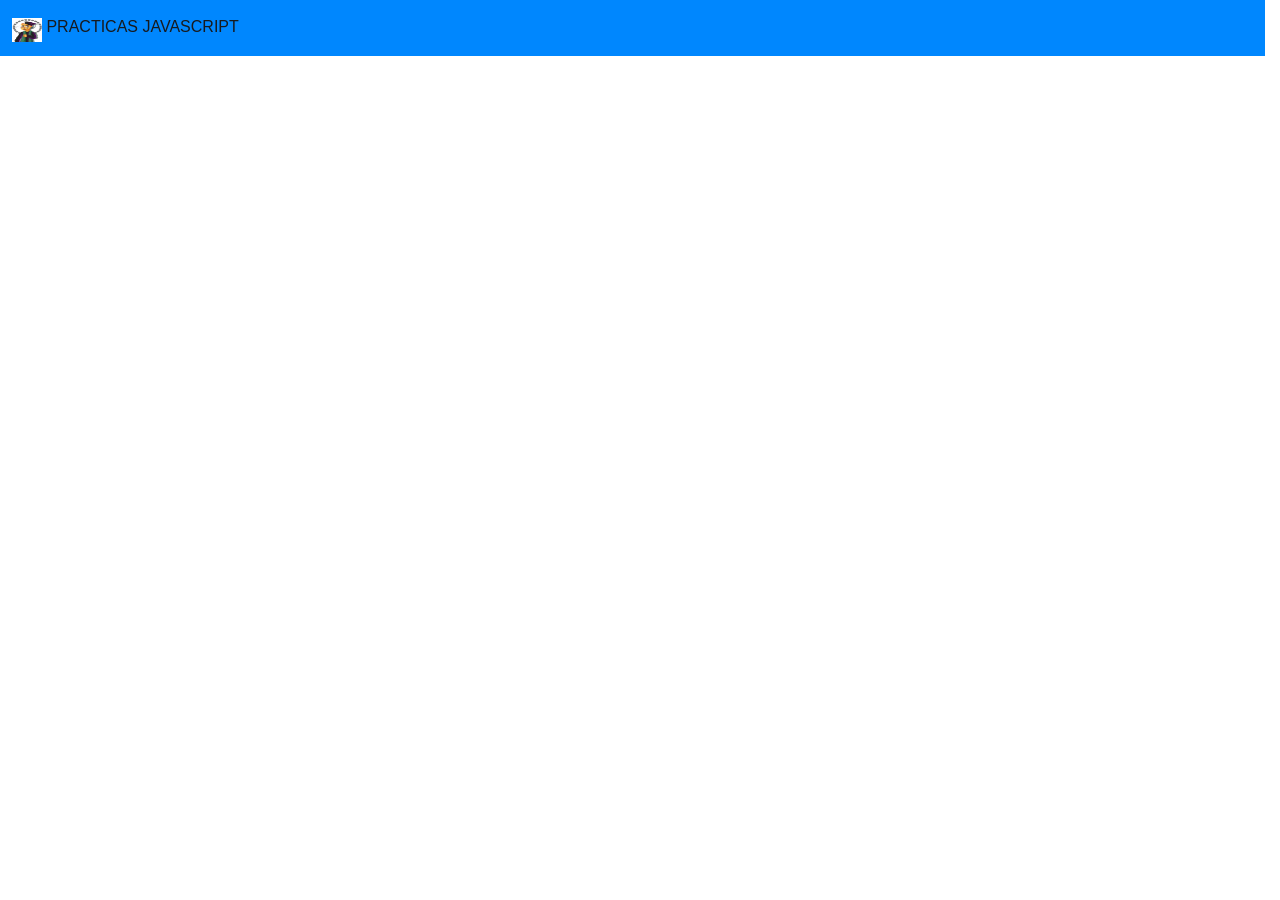
<file: 01practica.html>
<!DOCTYPE html>
<html lang="en">
<head>
    <meta charset="UTF-8">
    <meta name="viewport" content="width=device-width, initial-scale=1.0">
    <link rel="stylesheet" href="css/bootstrap.min.css">
    <link rel="stylesheet" href="https://cdn.jsdelivr.net/npm/bootstrap-icons@1.13.2/font/bootstrap-icons.min.css">
    <title>MI PRIMERA VEZ CON JAVASCRIPT</title>
</head>
<body>

<nav class="navbar fg-2 bg-primary">
  <div class="container-fluid">
    <a class="navbar-brand" href="index.html">
      <img src="img/cecyto.jpg" alt="Logo" width="30" height="24" class="d-inline-block align-text-top">
      PRACTICAS JAVASCRIPT
    </a>
  </div>
</nav>

<div class="container p-4">
    
  
</div>

   <script src="js/bootstrap.bundle.min.js"></script>
   <script src="js/sweetalert2.all.min.js"></script>

</body>
</html>
</file>
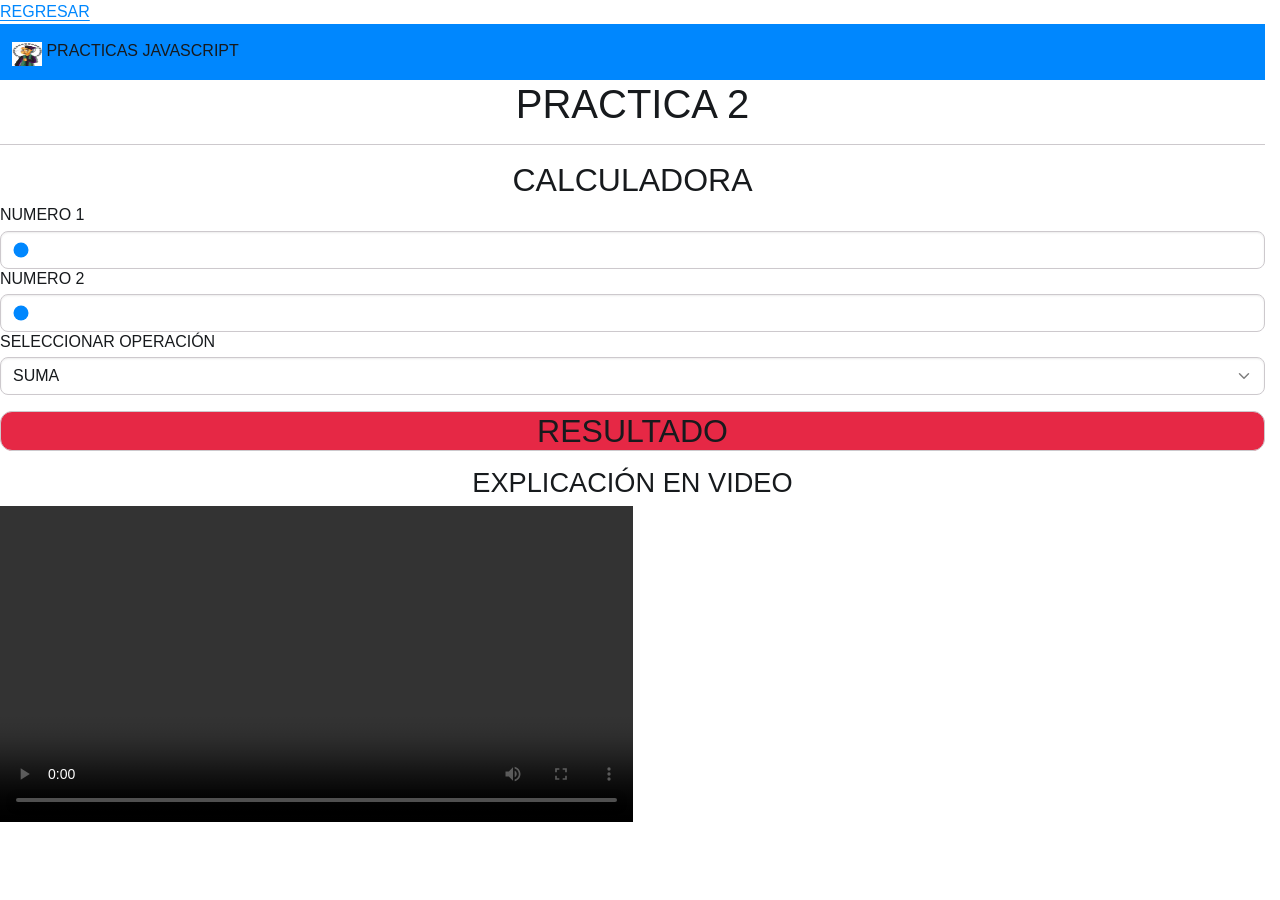
<file: 02practica.html>
<!DOCTYPE html>
<html lang="en">
<head>
    <meta charset="UTF-8">
    <meta name="viewport" content="width=device-width, initial-scale=1.0">
    <link rel="stylesheet" href="css/bootstrap.min.css">
    <link rel="stylesheet" href="https://cdn.jsdelivr.net/npm/bootstrap-icons@1.13.2/font/bootstrap-icons.min.css">
    <title>PRACTICAS JAVASCRIPT</title>
   
    
    <a href="index.html">REGRESAR</a>
</head>
<body>
    <nav class="navbar bg-primary">
        <div class="container-fluid">
            <a class="navbar-brand" href="index.html">
                <img src="img/cecyto.jpg" alt="Logo" width="30" height="24" class="d-inline-block align-text-top">
                PRACTICAS JAVASCRIPT
            </a>
        </div>
    </nav>

    
        <h1 class="text-center ">PRACTICA 2</h1><hr>
        <h2 class="text-center">CALCULADORA</h2>
        <h5 id="valorNumeroA">NUMERO 1</h5>
        <input type="range" class="form-control" id="numeroA" min="1" max="100" value="1">
        
        <h5 id="valorNumeroB">NUMERO 2</h5>
        <input type="range" class="form-control" id="numeroB" min="1" max="100" value="1">

        <h5>SELECCIONAR OPERACIÓN</h5>
<select class="form-control" id="operacion">
    <option value="suma">SUMA</option>
    <option value="resta">RESTA</option>
    <option value="multiplica">MULTIPLICA</option>
    <option value="divide">DIVIDE</option>
    <option value="modulo">MODULO</option>
    <option value="potencia">POTENCIA</option>
    
</select>



        <h2 class="text-center mt-5 bg-danger card" id="resultado">RESULTADO</h2>
         <h3 class="text-center mt-5">EXPLICACIÓN EN VIDEO</h3>
    <video class="w-50" controls>
        <source src="video/explicacion.mp4" type="video/mp4">
        Tu navegador no soporta la reproducción de video.
    </video>


    </div>

    <script src="js/bootstrap.bundle.min.js"></script>
    <script src="js/sweetalert2.all.min.js"></script>
    <script src="js/02app.js"></script>
  
</body>
</html>
</file>
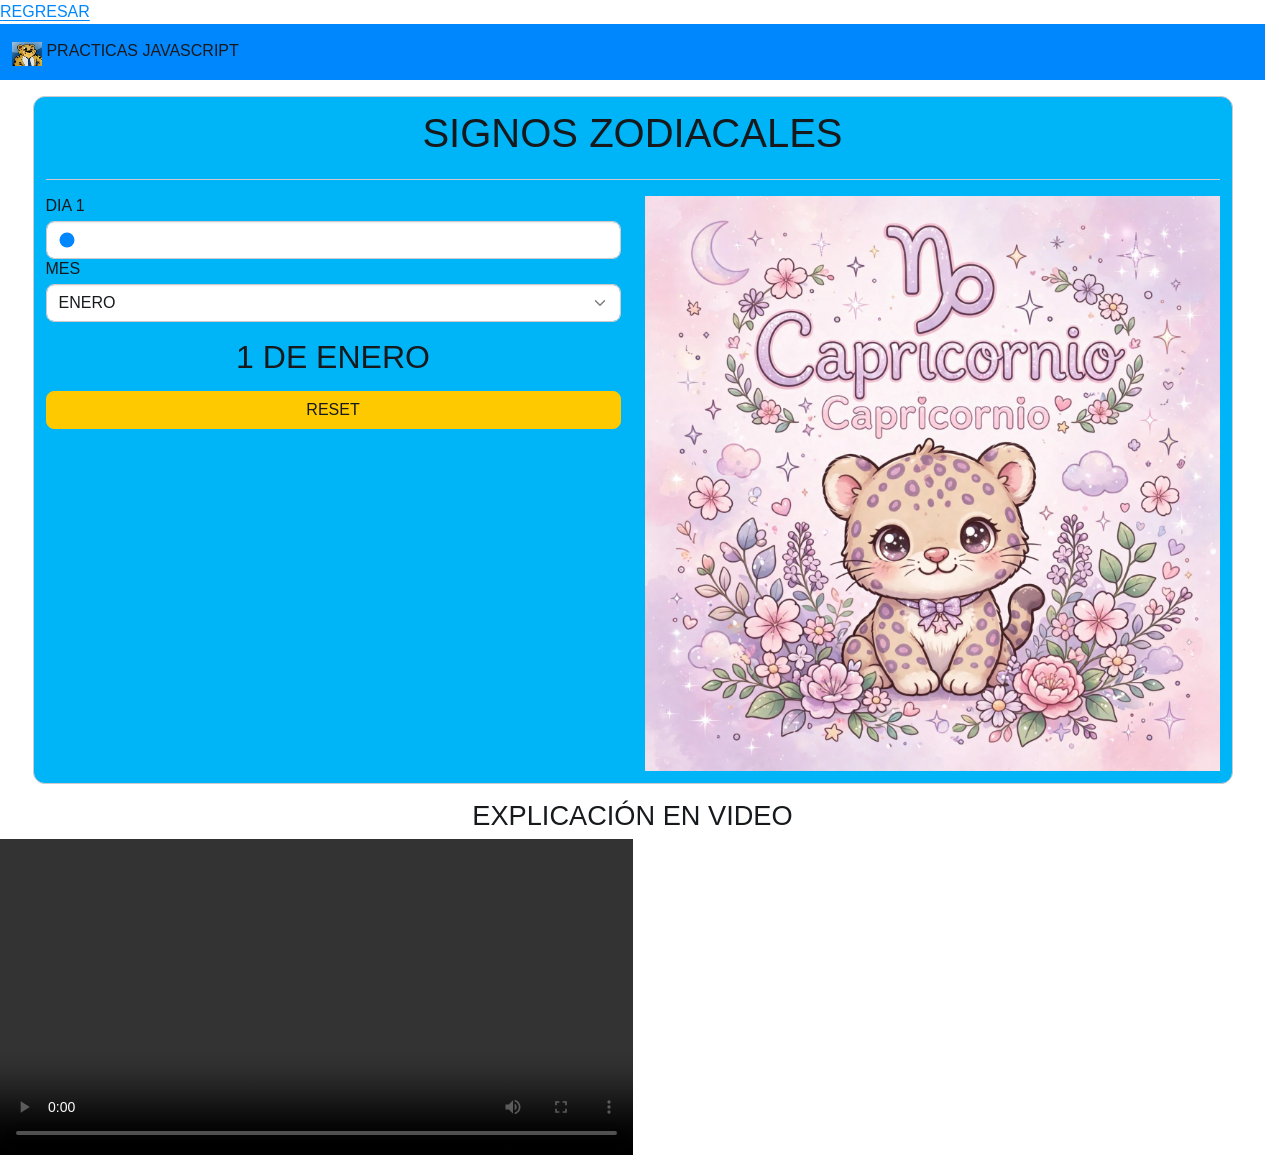
<file: 04signos.html>
<!DOCTYPE html>
<html lang="en">
<head>
    <meta charset="UTF-8">
    <meta name="viewport" content="width=device-width, initial-scale=1.0">
    <link rel="stylesheet" href="css/bootstrap.min.css">
    <script type="module" src="js/bootstrap.bundle.min.js"></script>
    <script src="https://cdn.jsdelivr.net/npm/bootstrap@5.3.2/dist/js/bootstrap.bundle.min.js"></script>

<script src="https://cdn.jsdelivr.net/npm/bootstrap@5.3.2/dist/js/bootstrap.bundle.min.js"></script>

    <link rel="stylesheet" href="https://cdn.jsdelivr.net/npm/bootstrap-icons@1.13.2/font/bootstrap-icons.min.css">
    <title>PRACTICAS JAVASCRIPT</title>
     <a href="index.html">REGRESAR</a>
</head>
<body>
    <nav class="navbar bg-primary">
        <div class="container-fluid">
            <a class="navbar-brand" href="index.html">
                <img src="img/signos/portada.webp" alt="Logo" width="30" height="24" class="d-inline-block align-text-top">
                PRACTICAS JAVASCRIPT
            </a>
        </div>
    </nav>

    <div class="container p-4 bg-info mt-5 card">
        <h1 class="text-center">SIGNOS ZODIACALES</h1> <hr>

        <div class="row">
          <div class="col">
            <h5 id="valorDia">DIA</h5>
            <input type="range" class="form-control" id="dia" min="1" max="30" value="1">
            <h5>MES</h5>
            <select class="form-control" id="mes">
              <option value="ENERO">ENERO</option>
              <option value="FEBRERO">FEBRERO</option>
              <option value="MARZO">MARZO</option>
              <option value="ABRIL">ABRIL</option>
              <option value="MAYO">MAYO</option>
              <option value="JUNIO">JUNIO</option>
              <option value="JULIO">JULIO</option>
              <option value="AGOSTO">AGOSTO</option>
              <option value="SEPTIEMBRE">SEPTIEMBRE</option>
              <option value="OCTUBRE">OCTUBRE</option>
              <option value="NOVIEMBRE">NOVIEMBRE</option>
              <option value="DICIEMBRE">DICIEMBRE</option>

            </select>
            <h2 id="fecha" class="text-center mt-5">FECHA</h2>
            <button class="btn-solid theme-warning mt-3 w-100" id="reset">RESET</button>

          </div>
          <div class="col">
            <img src="img/signos/portada.webp" id="signo" width="100%">

          </div>

        </div>
    </div>

      <h3 class="text-center mt-5">EXPLICACIÓN EN VIDEO</h3>
    <video class="w-50" controls>
        <source src="video/explicacion2.mp4" type="video/mp4">
        Tu navegador no soporta la reproducción de video.
    </video>


    <script src="js/bootstrap.bundle.min.js"></script>
    <script src="js/sweetalert2.all.min.js"></script>
    <script src="04signos.js"></script>
</body>
</html>
</file>
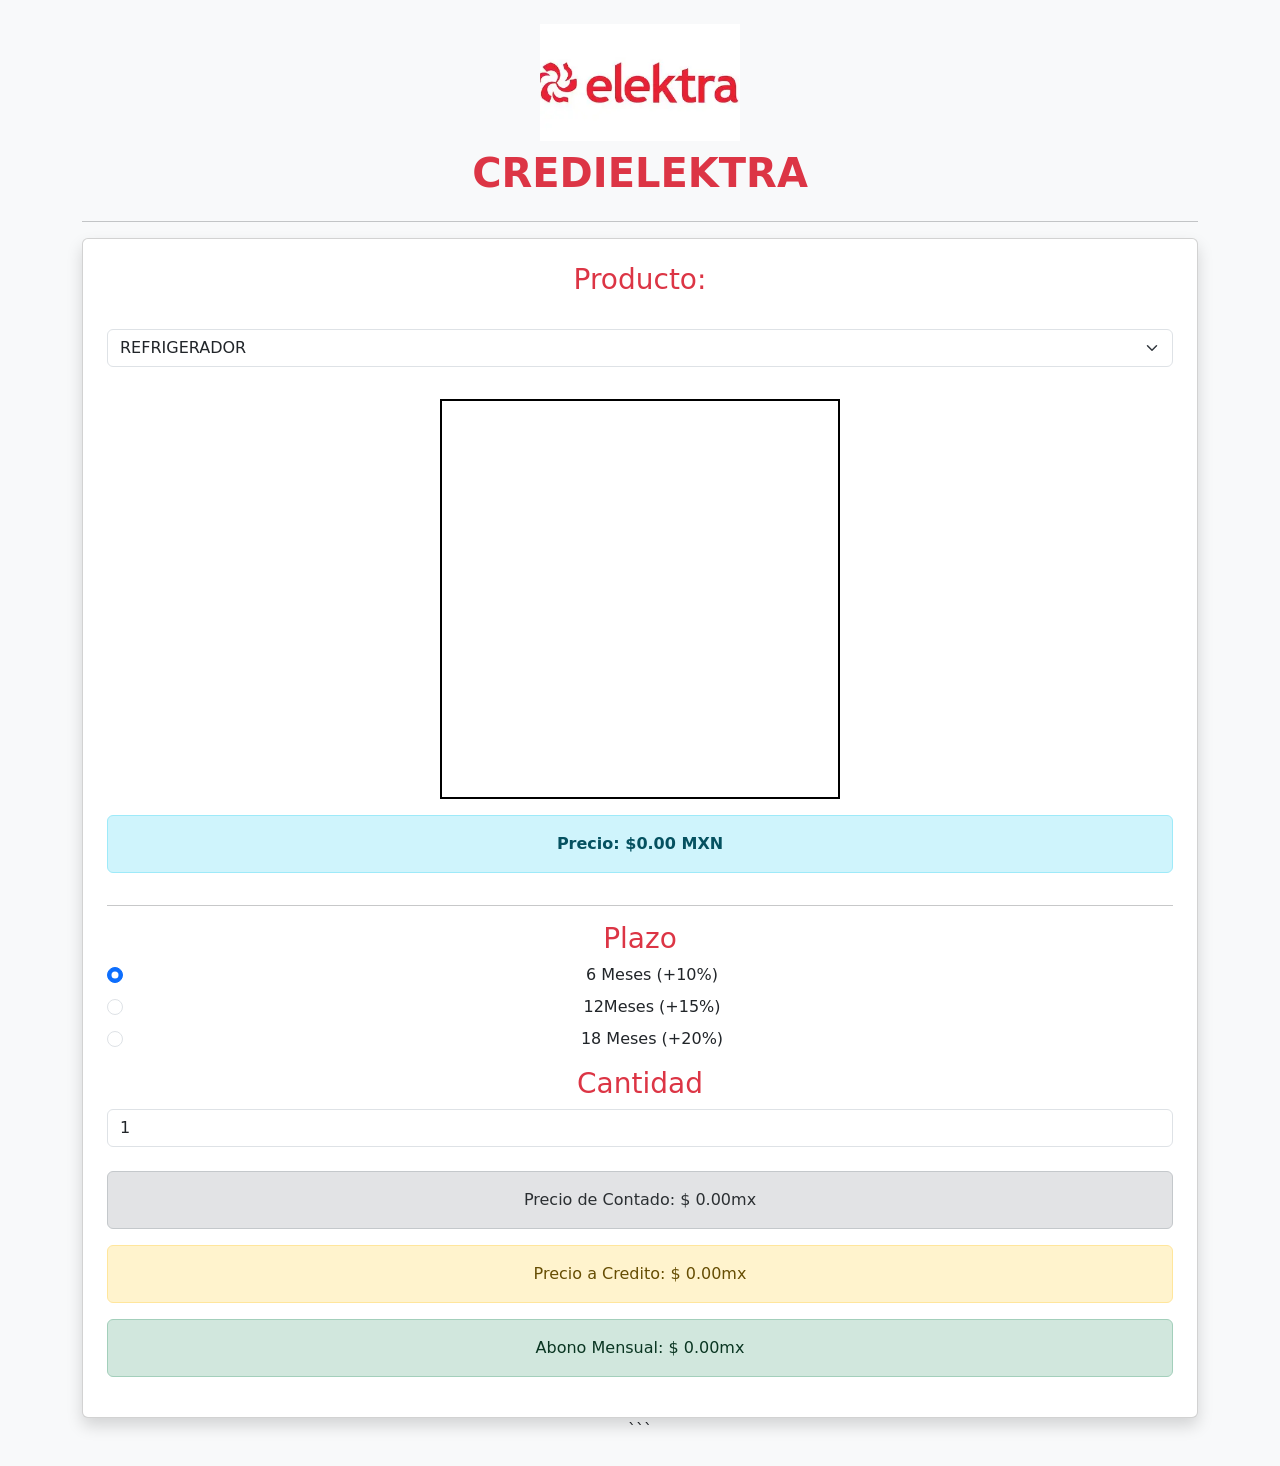
<file: 05practica.html>
<!DOCTYPE html>
<html lang="en">
<head>
  <meta charset="UTF-8">
  <meta name="viewport" content="width=device-width, initial-scale=1.0">
  <title>CREDIELEKTRA</title>

  <!-- Bootstrap -->
  <link href="https://cdn.jsdelivr.net/npm/bootstrap@5.3.3/dist/css/bootstrap.min.css" rel="stylesheet">

  <link rel="stylesheet" href="estilos.css">
</head>

<body class="container py-4 bg-light">

  <div class="text-center mb-4">
    <img src="img/logoelektra.webp" alt="Logo Elektra" width="200" class="img-fluid">
    <h1 class="text-danger fw-bold mt-2">CREDIELEKTRA</h1>
  </div>

  <hr/>

  <div class="card shadow p-4">

    <h3 class="text-danger">Producto:</h3>
    <br>

    <select id="producto" class="form-select mb-3" onchange="calcular()">
      <option value="refrigerador">REFRIGERADOR</option>
      <option value="bicicleta">BICICLETA</option>
      <option value="moto">MOTO</option>
      <option value="celular">CELULAR</option>
      <option value="sala">SALA</option> 
    </select>

    <div id="img" class="text-center my-3"></div>

    <div id="precio" class="alert alert-info fw-bold text-center">
      Precio: $0.00 MXN
    </div>

    <hr/>

    <h3 class="text-danger">Plazo</h3>

    <div class="form-check mb-2">
      <input class="form-check-input" type="radio" name="´plazo" id="uno" onchange="calcular()" checked/>
      <label class="form-check-label" for="uno">6 Meses (+10%)</label>
    </div>

    <div class="form-check mb-2">
      <input class="form-check-input" type="radio" name="´plazo" id="dos" onchange="calcular()" />
      <label class="form-check-label" for="dos">12Meses (+15%)</label>
    </div>

    <div class="form-check mb-3">
      <input class="form-check-input" type="radio" name="´plazo" id="tres" onchange="calcular()" />
      <label class="form-check-label" for="tres">18 Meses (+20%)</label>
    </div>

    <h3 class="text-danger">Cantidad</h3>

    <input
      type="number"
      value="1"
      min="1"
      max="10"
      id="cantidad"
      class="form-control mb-4"
      onchange="calcular()">

    <div id="contado" class="alert alert-secondary">
      Precio de Contado: $ 0.00mx
    </div>

    <div id="credito" class="alert alert-warning">
      Precio a Credito: $ 0.00mx
    </div>

    <div id="abono" class="alert alert-success">
      Abono Mensual: $ 0.00mx
    </div>

  </div>

  <script src="app.js"></script>
  <script src="https://cdn.jsdelivr.net/npm/bootstrap@5.3.3/dist/js/bootstrap.bundle.min.js"></script>

</body>
</html>
```
</file>
<file: estilos.css>
*{
    margin: 0px;
    padding: 0;
}

body{
    text-align: center;
}

div#img{
    width: 400px;
    height: 400px;
    border: 2px solid black;
    margin: 20px auto;
}
</file>
